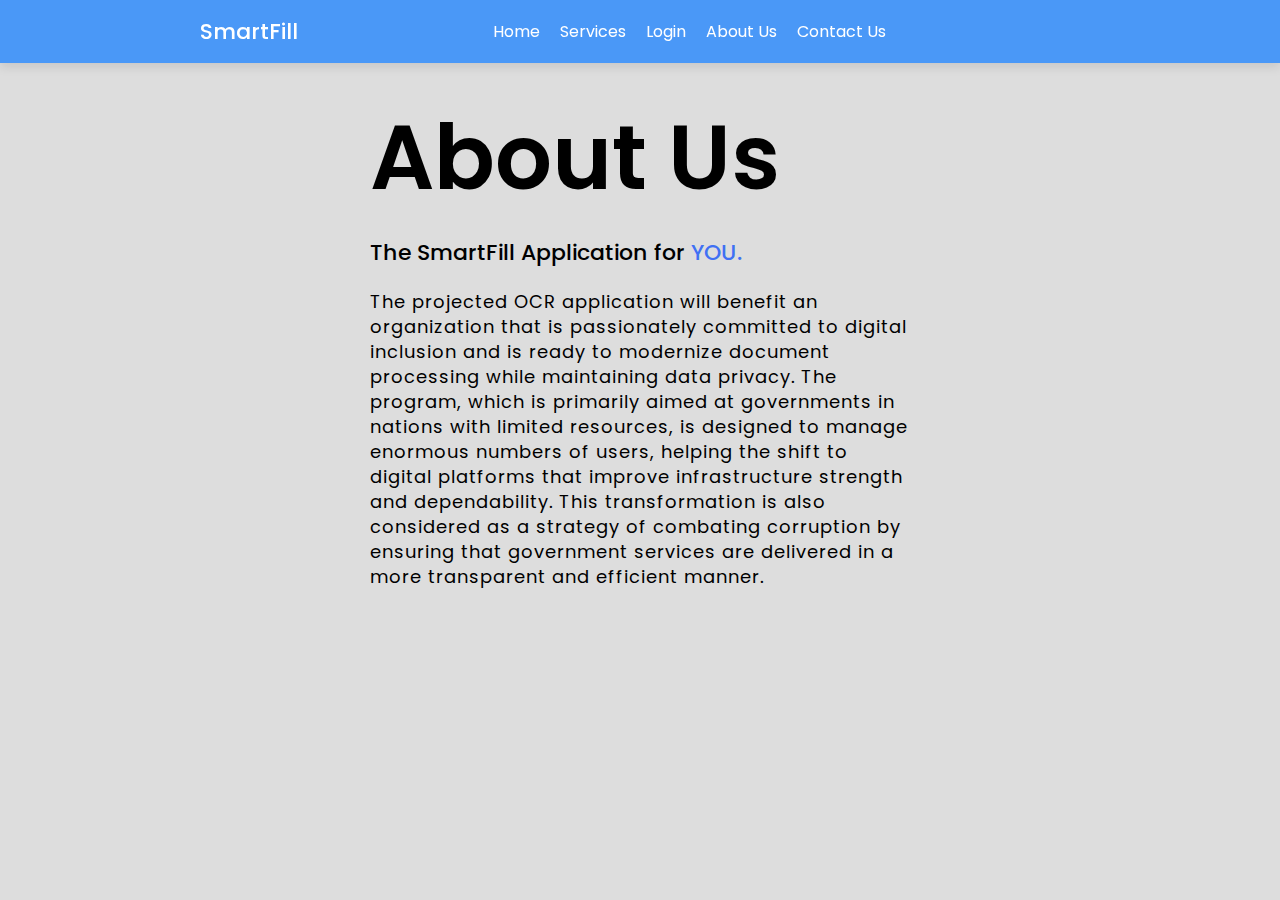
<file: FrontEnd/AboutUs.html>
<!DOCTYPE html>
<!-- Coding By CodingNepal - codingnepalweb.com -->
<html lang="en">
<head>
  <meta charset="UTF-8">
  <meta name="viewport" content="width=device-width, initial-scale=1.0">
  <link rel="stylesheet" href="https://unicons.iconscout.com/release/v4.0.0/css/line.css">
  <meta http-equiv="X-UA-Compatible" content="ie=edge">
 <title> About Us Page </title>
  <!---Custom Css File!--->
  <link rel="stylesheet" href="AboutUs.css">
  <link rel="stylesheet" href="Navbar.css">
</head>
<body>
   <!-- Navbar -->
  <nav class="nav">
    <i class="uil uil-bars navOpenBtn"></i>
    <a href="index.html" class="logo">SmartFill</a>
    <ul class="nav-links">
      <i class="uil uil-times navCloseBtn"></i>
      <li><a href="index.html">Home</a></li>
        <li><a href="BankPage.html">Services</a></li>
        <li><a href="Login.html">Login</a></li>
        <li><a href="AboutUs.html">About Us</a></li>
        <li><a href="ContactUs.html">Contact Us</a></li>
    </ul>
    <i class="uil uil-search search-icon" id="searchIcon"></i>
    <div class="search-box">
      <i class="uil uil-search search-icon"></i>
      <input type="text" placeholder="Search here..." />
    </div>
  </nav>
  <section class="about-us">
    <div class="about">
      <!--<img src="girl.png" class="pic">-->
      <div class="text">
        <h2>About Us</h2>
        <h5>The SmartFill Application for <span>YOU.</span></h5>
          <p>The projected OCR application will benefit an organization that is passionately committed 
            to digital inclusion and is ready to modernize document processing while maintaining data privacy.
             The program, which is primarily aimed at governments in nations with limited resources,
              is designed to manage enormous numbers of users, helping the shift to digital platforms that 
              improve infrastructure strength and dependability. This transformation is also considered as a strategy of combating corruption by ensuring
               that government services are delivered in a more transparent and efficient manner.</p>
        <!-- <div class="data">
        <a href="#" class="hire">Ho</a>
        </div> -->
      </div>
    </div>
  </section>
</body>
</html>
</file>
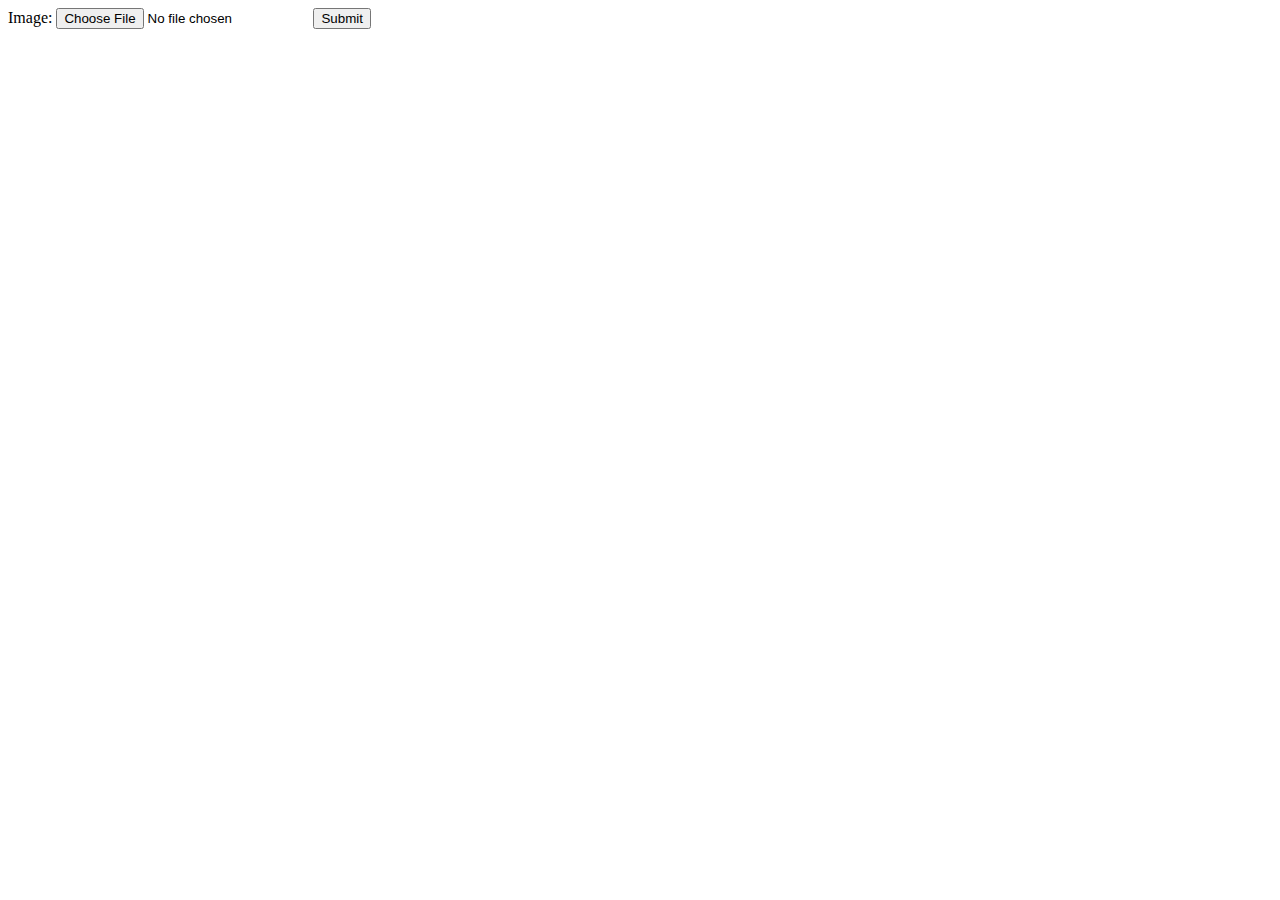
<file: FrontEnd/ImageUploadTest.html>
<!DOCTYPE html>
<html lang="en">
<head>
    <meta charset="UTF-8">
    <meta http-equiv="X-UA-Compatible" content="IE=edge">
    <meta name="viewport" content="width=device-width, initial-scale=1.0">
    <title>Image Test</title>
</head>
<body>
    <!-- <form id = "form" onsubmit="callAPI(this)">
        <h1>Upload a Image</h1>
        <input type="file" name = "adharImage" placeholder="Upload a adharcard" required>
        <input type="submit" value="Submit">
    </form> -->

    <div id="Form">
        <label for="image">Image:</label>
        <input type="file" id="adharFile" name="image" required>

        <button type="submit" id="submitButton">Submit</button>
    </div>

    <!-- <form action="">
        <input type="text" id="output" readonly />
    </form> -->

    <script src="APICall.js"></script>
</body>
</html>
</file>
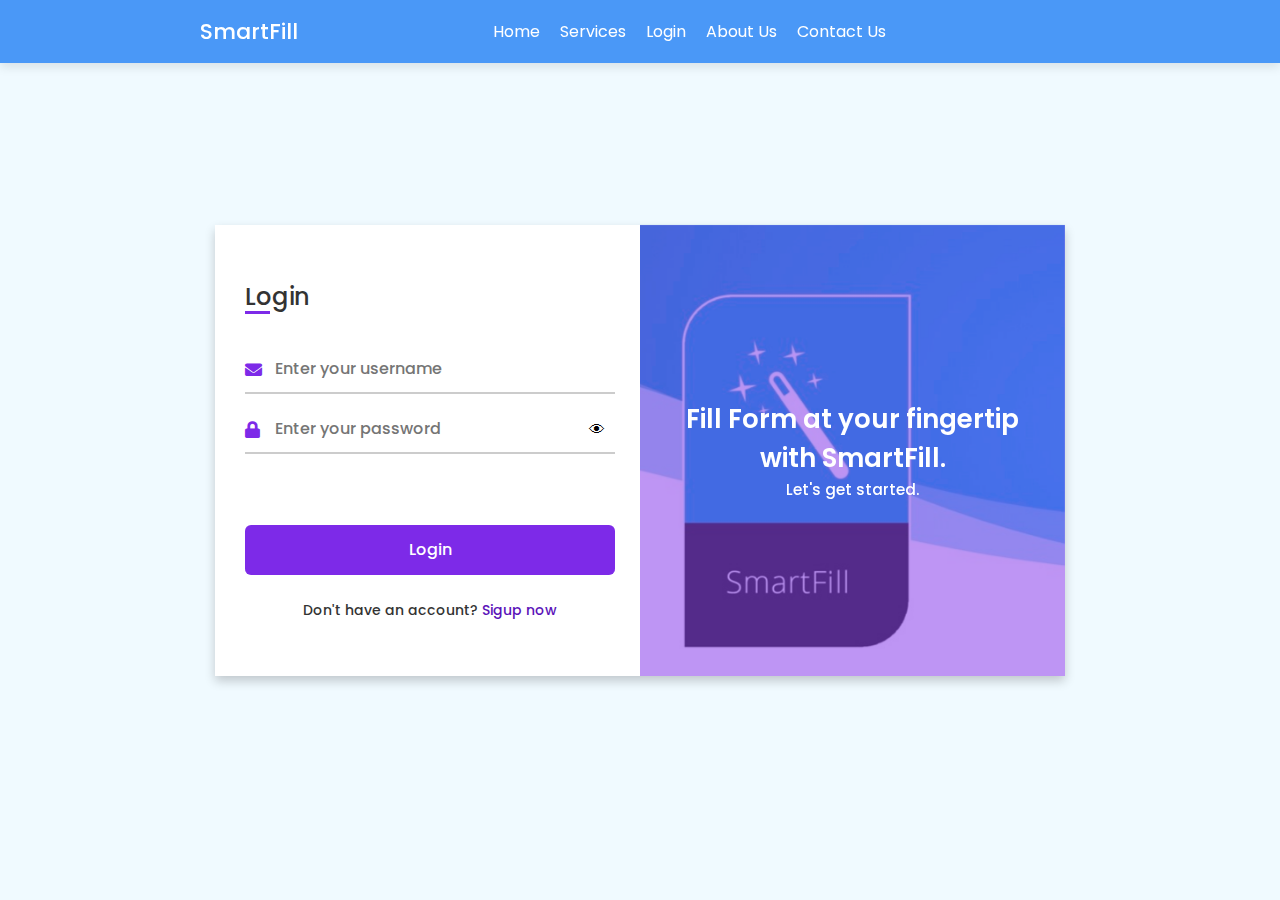
<file: FrontEnd/Login.html>
<!DOCTYPE html>
<html lang="en" dir="ltr">

<head>
  <meta charset="UTF-8">
  <title> Login and SignUp Form</title>
  <link rel="stylesheet" href="Login.css">
  <link rel="stylesheet" href="Navbar.css">
  <!-- Fontawesome CDN Link -->
  <link rel="stylesheet" href="https://cdnjs.cloudflare.com/ajax/libs/font-awesome/5.15.3/css/all.min.css">
  <link rel="stylesheet" href="https://unicons.iconscout.com/release/v4.0.0/css/line.css">
  <meta name="viewport" content="width=device-width, initial-scale=1.0">
</head>

<body>
  <!-- Navbar -->
  <nav class="nav">
    <i class="uil uil-bars navOpenBtn"></i>
    <a href="index.html" class="logo">SmartFill</a>
    <ul class="nav-links">
      <i class="uil uil-times navCloseBtn"></i>
      <li><a href="index.html">Home</a></li>
      <li><a href="BankPage.html">Services</a></li>
      <li><a href="Login.html">Login</a></li>
      <li><a href="AboutUs.html">About Us</a></li>
      <li><a href="ContactUs.html">Contact Us</a></li>
    </ul>
    <i class="uil uil-search search-icon" id="searchIcon"></i>
    <div class="search-box">
      <i class="uil uil-search search-icon"></i>
      <input type="text" placeholder="Search here..." />
    </div>
  </nav>
  <div class="container">
    <input type="checkbox" id="flip">
    <div class="cover">
      <div class="front">
        <img src="images/SmartFIll.jpeg" alt="Login Form Image">
        <div class="text">
          <span class="text-1">Fill Form at your fingertip <br>with SmartFill.</span>
          <span class="text-2">Let's get started.</span>
        </div>
      </div>
      <div class="back">
        <img class="backImg" src="images/SmartFillBack.png" alt="Signup Form Image">
        <div class="text">
          <span class="text-1">Complete miles of journey <br> with one step.</span>
          <span class="text-2">Let's onboard you.</span>
        </div>
      </div>
    </div>
    <div class="forms">
      <div class="form-content">
        <div class="login-form">
          <div class="title">Login</div>
          <form action="#" id="loginClick">
            <div class="input-boxes">
              <div class="input-box">
                <i class="fas fa-envelope"></i>
                <input type="text" placeholder="Enter your username" id="userName" required>
              </div>
              <div class="input-box">
                <i class="fas fa-lock"></i>
                <input type="password" placeholder="Enter your password" id="password" required>
                <span class="eye-icon" id="togglePassword">&#128065;</span>
              </div>
              <div class="text"><a href="#">Forgot password?</a></div>
              <div class="button input-box">
                <input type="submit" value="Login">
              </div>
              <div class="text sign-up-text">Don't have an account? <label for="flip">Sigup now</label></div>
            </div>
          </form>
        </div>
        <div class="signup-form">
          <div class="title">Signup</div>
          <form action="#" id="signupClick">
            <div class="input-boxes">
              <div class="input-box">
                <i class="fas fa-user"></i>
                <input type="text" placeholder="Enter your full name" id="fullName" required>
              </div>
              <div class="input-box">
                <i class="fas fa-envelope"></i>
                <input type="text" placeholder="Enter your username" id="userNameSignup" required>
              </div>
              <div class="input-box">
                <i class="fas fa-lock"></i>
                <input type="password" placeholder="Enter your password" id="passwordSignup" required>
                <span class="eye-icon" id="togglePassword1">&#128065;</span>
              </div>
              <div class="button input-box">
                <input type="submit" value="SignUp">
              </div>
              <div class="text sign-up-text">Already have an account? <label for="flip">Login now</label></div>
            </div>
          </form>
        </div>
      </div>
    </div>

    <script src="LoginAPICall.js"></script>
</body>

</html>
</file>
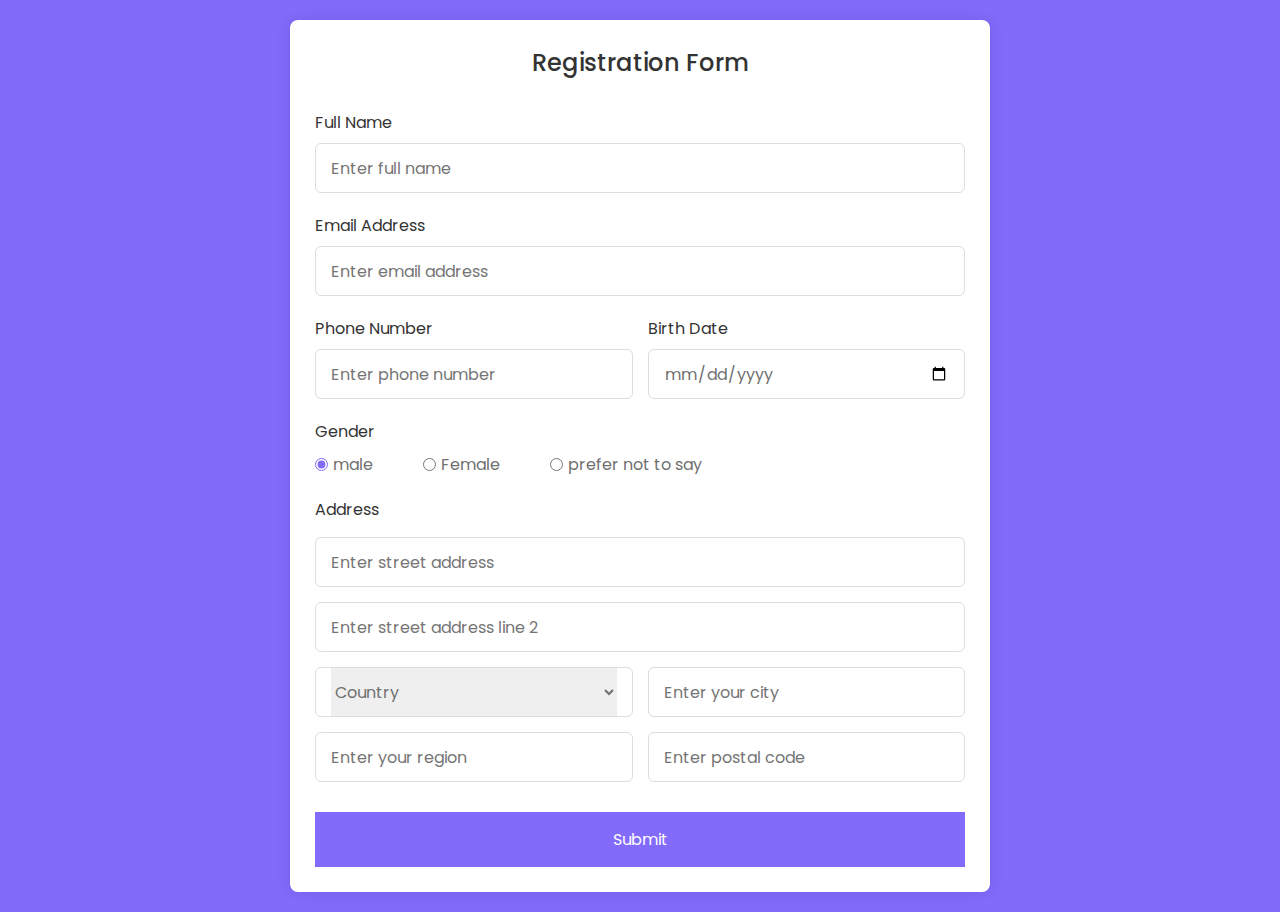
<file: FrontEnd/Registration.html>
<!DOCTYPE html>
<html lang="en">
  <head>
    <meta charset="UTF-8" />
    <meta name="viewport" content="width=device-width, initial-scale=1.0" />
    <meta http-equiv="X-UA-Compatible" content="ie=edge" />
    <!--<title>Registration Form in HTML CSS</title>-->
    <!---Custom CSS File--->
    <link rel="stylesheet" href="Registration.css" />
  </head>
  <body>
    <section class="container">
      <header>Registration Form</header>
      <form action="#" class="form">
        <div class="input-box">
          <label>Full Name</label>
          <input type="text" placeholder="Enter full name" required />
        </div>

        <div class="input-box">
          <label>Email Address</label>
          <input type="text" placeholder="Enter email address" required />
        </div>

        <div class="column">
          <div class="input-box">
            <label>Phone Number</label>
            <input type="number" placeholder="Enter phone number" required />
          </div>
          <div class="input-box">
            <label>Birth Date</label>
            <input type="date" placeholder="Enter birth date" required />
          </div>
        </div>
        <div class="gender-box">
          <h3>Gender</h3>
          <div class="gender-option">
            <div class="gender">
              <input type="radio" id="check-male" name="gender" checked />
              <label for="check-male">male</label>
            </div>
            <div class="gender">
              <input type="radio" id="check-female" name="gender" />
              <label for="check-female">Female</label>
            </div>
            <div class="gender">
              <input type="radio" id="check-other" name="gender" />
              <label for="check-other">prefer not to say</label>
            </div>
          </div>
        </div>
        <div class="input-box address">
          <label>Address</label>
          <input type="text" placeholder="Enter street address" required />
          <input type="text" placeholder="Enter street address line 2" required />
          <div class="column">
            <div class="select-box">
              <select>
                <option hidden>Country</option>
                <option>America</option>
                <option>Japan</option>
                <option>India</option>
                <option>Nepal</option>
              </select>
            </div>
            <input type="text" placeholder="Enter your city" required />
          </div>
          <div class="column">
            <input type="text" placeholder="Enter your region" required />
            <input type="number" placeholder="Enter postal code" required />
          </div>
        </div>
        <button>Submit</button>
      </form>
    </section>
  </body>
</html>
</file>
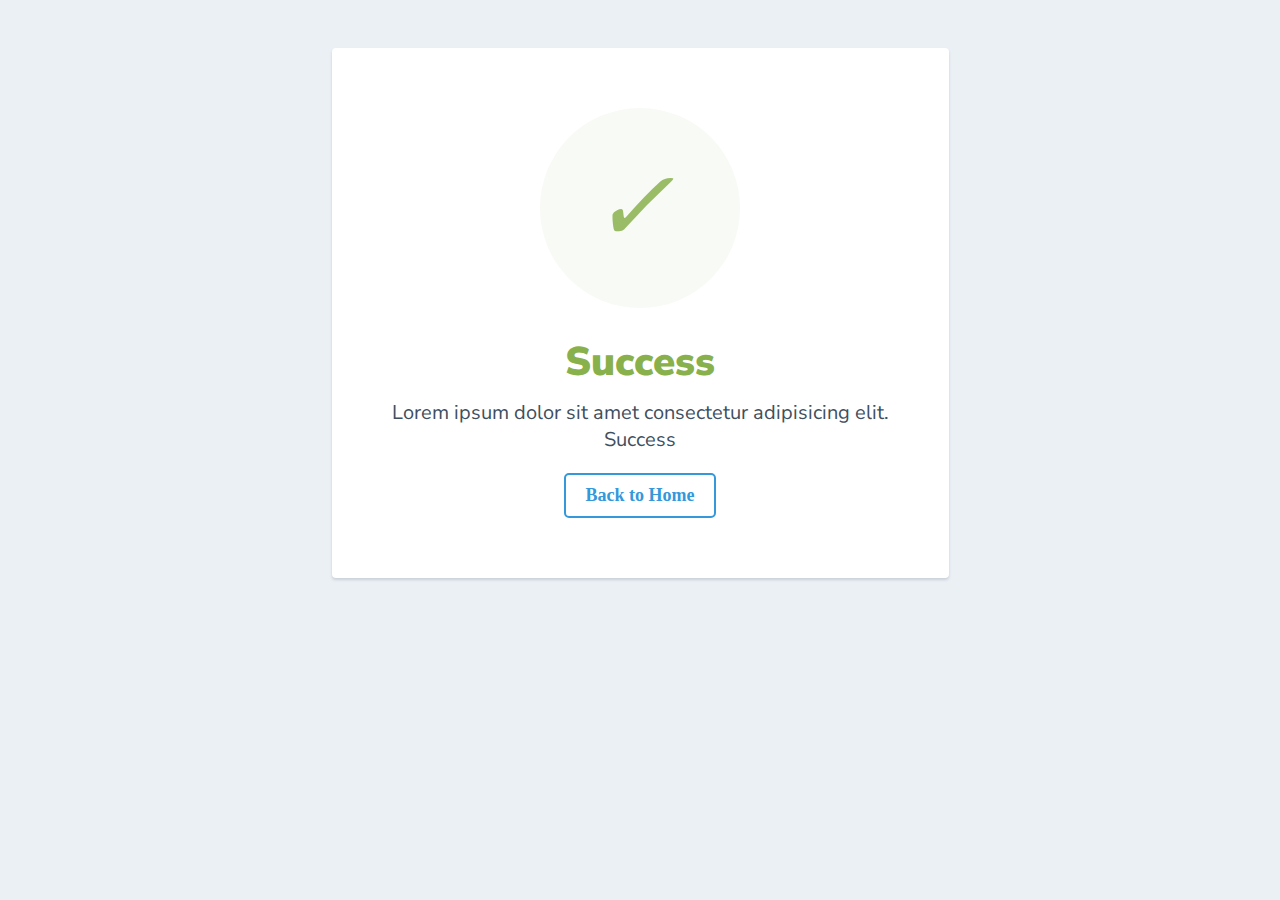
<file: FrontEnd/success.html>
<html>

<head>
  <link href="https://fonts.googleapis.com/css?family=Nunito+Sans:400,400i,700,900&display=swap" rel="stylesheet">
</head>
<style>
  body {
    text-align: center;
    padding: 40px 0;
    background: #EBF0F5;
  }

  h1 {
    color: #88B04B;
    font-family: "Nunito Sans", "Helvetica Neue", sans-serif;
    font-weight: 900;
    font-size: 40px;
    margin-bottom: 10px;
  }

  p {
    color: #404F5E;
    font-family: "Nunito Sans", "Helvetica Neue", sans-serif;
    font-size: 20px;
    margin: 0;
  }

  i {
    color: #9ABC66;
    font-size: 100px;
    line-height: 200px;
    margin-left: -15px;
  }

  .card {
    background: white;
    padding: 60px;
    border-radius: 4px;
    box-shadow: 0 2px 3px #C8D0D8;
    display: inline-block;
    margin: 0 auto;
  }

  .back-to-home {
      margin-top: 20px;
      text-decoration: none;
      color: #3498db;
      font-weight: bold;
      font-size: 18px;
      display: inline-block;
      border: 2px solid #3498db;
      padding: 10px 20px;
      border-radius: 5px;
      transition: background-color 0.3s, color 0.3s;
  }

  .back-to-home:hover {
      background-color: #3498db;
      color: #fff;
  }
</style>

<body>
  <div class="card">
    <div style="border-radius:200px; height:200px; width:200px; background: #F8FAF5; margin:0 auto;">
      <i class="checkmark">✓</i>
    </div>
    <h1>Success</h1>
    <p>Lorem ipsum dolor sit amet consectetur adipisicing elit.<br /> Success </p>
    <a href="index.html" class="back-to-home">Back to Home</a>
  </div>
</body>

</html>
</file>
<file: FrontEnd/AboutUs.css>
@import url('https://fonts.googleapis.com/css2?family=Poppins:wght@200;300;400;500&display=swap');
*{
  margin: 0;
  padding: 0;
  box-sizing: border-box;
  font-family: 'Poppins', sans-serif;
}
.about-us{
  height: 100vh;
  width: 100%;
  padding: 90px 0;
  background: #ddd;
}
.pic{
  height: auto;
  width:  302px;
}
.about{
  width: 1130px;
  max-width: 85%;
  margin: 0 auto;
  display: flex;
  align-items: center;
  justify-content: space-around;
}
.text{
  width: 540px;
}
.text h2{
  font-size: 90px;
  font-weight: 600;
  margin-bottom: 10px;

}
.text h5{
  font-size: 22px;
  font-weight: 500;
  margin-bottom: 20px;
}
span{
  color: #4070f4;
}
.text p{
  font-size: 18px;
  line-height: 25px;
  letter-spacing: 1px;
}
.data{
  margin-top: 30px;
}
.hire{
  font-size: 18px;
  background: #4070f4;
  color: #fff;
  text-decoration: none;
  border: none;
  padding: 8px 25px;
  border-radius: 6px;
  transition: 0.5s;
}
.hire:hover{
  background: #000;
  border: 1px solid #4070f4;
}
</file>
<file: FrontEnd/Navbar.css>
/* Google Fonts - Poppins */
@import url("https://fonts.googleapis.com/css2?family=Poppins:wght@300;400;500;600&display=swap");

* {
  margin: 0;
  padding: 0;
  box-sizing: border-box;
  font-family: "Poppins", sans-serif;
}
body {
  background: #f0faff;
}
.nav {
  position: fixed;
  top: 0;
  left: 0;
  width: 100%;
  padding: 15px 200px;
  background: #4a98f7;
  box-shadow: 0 4px 10px rgba(0, 0, 0, 0.1);
}
.nav,
.nav .nav-links {
  display: flex;
  align-items: center;
}
.nav {
  justify-content: space-between;
}
a {
  color: #fff;
  text-decoration: none;
}
.nav .logo {
  font-size: 22px;
  font-weight: 500;
}
.nav .nav-links {
  column-gap: 20px;
  list-style: none;
}
.nav .nav-links a {
  transition: all 0.2s linear;
}
.nav.openSearch .nav-links a {
  opacity: 0;
  pointer-events: none;
}
.nav .search-icon {
  color: #fff;
  font-size: 20px;
  cursor: pointer;
}
.nav .search-box {
  position: absolute;
  right: 250px;
  height: 45px;
  max-width: 555px;
  width: 100%;
  opacity: 0;
  pointer-events: none;
  transition: all 0.2s linear;
}
.nav.openSearch .search-box {
  opacity: 1;
  pointer-events: auto;
}
.search-box .search-icon {
  position: absolute;
  left: 15px;
  top: 50%;
  left: 15px;
  color: #4a98f7;
  transform: translateY(-50%);
}
.search-box input {
  height: 100%;
  width: 100%;
  border: none;
  outline: none;
  border-radius: 6px;
  background-color: #fff;
  padding: 0 15px 0 45px;
}

.nav .navOpenBtn,
.nav .navCloseBtn {
  display: none;
}

/* responsive */
@media screen and (max-width: 1160px) {
  .nav {
    padding: 15px 100px;
  }
  .nav .search-box {
    right: 150px;
  }
}
@media screen and (max-width: 950px) {
  .nav {
    padding: 15px 50px;
  }
  .nav .search-box {
    right: 100px;
    max-width: 400px;
  }
}
@media screen and (max-width: 768px) {
  .nav .navOpenBtn,
  .nav .navCloseBtn {
    display: block;
  }
  .nav {
    padding: 15px 20px;
  }
  .nav .nav-links {
    position: fixed;
    top: 0;
    left: -100%;
    height: 100%;
    max-width: 280px;
    width: 100%;
    padding-top: 100px;
    row-gap: 30px;
    flex-direction: column;
    background-color: #11101d;
    box-shadow: 0 2px 10px rgba(0, 0, 0, 0.1);
    transition: all 0.4s ease;
    z-index: 100;
  }
  .nav.openNav .nav-links {
    left: 0;
  }
  .nav .navOpenBtn {
    color: #fff;
    font-size: 20px;
    cursor: pointer;
  }
  .nav .navCloseBtn {
    position: absolute;
    top: 20px;
    right: 20px;
    color: #fff;
    font-size: 20px;
    cursor: pointer;
  }
  .nav .search-box {
    top: calc(100% + 10px);
    max-width: calc(100% - 20px);
    right: 50%;
    transform: translateX(50%);
    box-shadow: 0 2px 10px rgba(0, 0, 0, 0.1);
  }
}
</file>
<file: FrontEnd/Login.css>
/* Google Font Link */
@import url('https://fonts.googleapis.com/css2?family=Poppins:wght@200;300;400;500;600;700&display=swap');
*{
  margin: 0;
  padding: 0;
  box-sizing: border-box;
  font-family: "Poppins" , sans-serif;
}
body{
  min-height: 100vh;
  display: flex;
  align-items: center;
  justify-content: center;
  background: #7d2ae8;
  padding: 30px;
}
.container{
  position: relative;
  max-width: 850px;
  width: 100%;
  background: #fff;
  padding: 40px 30px;
  box-shadow: 0 5px 10px rgba(0,0,0,0.2);
  perspective: 2700px;
}
.container .cover{
  position: absolute;
  top: 0;
  left: 50%;
  height: 100%;
  width: 50%;
  z-index: 98;
  transition: all 1s ease;
  transform-origin: left;
  transform-style: preserve-3d;
}
.container #flip:checked ~ .cover{
  transform: rotateY(-180deg);
}
/* .container #flip:checked ~ .back{
  transform: rotateY(-180deg);
} */
 .container .cover .front,
 .container .cover .back{
  position: absolute;
  top: 0;
  left: 0;
  height: 100%;
  width: 100%;
}
.cover .back{
  transform: rotateY(180deg);
  backface-visibility: hidden;
}
.container .cover::before,
.container .cover::after{
  content: '';
  position: absolute;
  height: 100%;
  width: 100%;
  background: #7d2ae8;
  opacity: 0.5;
  z-index: 12;
}
.container .cover::after{
  opacity: 0.3;
  transform: rotateY(180deg);
  backface-visibility: hidden;
}
.container .cover img{
  position: absolute;
  height: 100%;
  width: 100%;
  object-fit: cover;
  z-index: 10;
}
.container .cover .text{
  position: absolute;
  z-index: 130;
  height: 100%;
  width: 100%;
  display: flex;
  flex-direction: column;
  align-items: center;
  justify-content: center;
}
.cover .text .text-1,
.cover .text .text-2{
  font-size: 26px;
  font-weight: 600;
  color: #fff;
  text-align: center;
}
.cover .text .text-2{
  font-size: 15px;
  font-weight: 500;
}
.container .forms{
  height: 100%;
  width: 100%;
  background: #fff;
}
.container .form-content{
  display: flex;
  align-items: center;
  justify-content: space-between;
}
.form-content .login-form,
.form-content .signup-form{
  width: calc(100% / 2 - 25px);
}
.forms .form-content .title{
  position: relative;
  font-size: 24px;
  font-weight: 500;
  color: #333;
}
.forms .form-content .title:before{
  content: '';
  position: absolute;
  left: 0;
  bottom: 0;
  height: 3px;
  width: 25px;
  background: #7d2ae8;
}
.forms .signup-form  .title:before{
  width: 20px;
}
.forms .form-content .input-boxes{
  margin-top: 30px;
}
.forms .form-content .input-box{
  display: flex;
  align-items: center;
  height: 50px;
  width: 100%;
  margin: 10px 0;
  position: relative;
}
.form-content .input-box input{
  height: 100%;
  width: 100%;
  outline: none;
  border: none;
  padding: 0 30px;
  font-size: 16px;
  font-weight: 500;
  border-bottom: 2px solid rgba(0,0,0,0.2);
  transition: all 0.3s ease;
}
.form-content .input-box input:focus,
.form-content .input-box input:valid{
  border-color: #7d2ae8;
}
.form-content .input-box i{
  position: absolute;
  color: #7d2ae8;
  font-size: 17px;
}
.forms .form-content .text{
  font-size: 14px;
  font-weight: 500;
  color: #333;
}
.forms .form-content .text a{
  text-decoration: none;
}
.forms .form-content .text a:hover{
  text-decoration: underline;
}
.forms .form-content .button{
  color: #fff;
  margin-top: 40px;
}
.forms .form-content .button input{
  color: #fff;
  background: #7d2ae8;
  border-radius: 6px;
  padding: 0;
  cursor: pointer;
  transition: all 0.4s ease;
}
.forms .form-content .button input:hover{
  background: #5b13b9;
}
.forms .form-content label{
  color: #5b13b9;
  cursor: pointer;
}
.forms .form-content label:hover{
  text-decoration: underline;
}
.forms .form-content .login-text,
.forms .form-content .sign-up-text{
  text-align: center;
  margin-top: 25px;
}
.container #flip{
  display: none;
}

.eye-icon {
  position: absolute;
  top: 50%;
  right: 10px;
  transform: translateY(-50%);
  cursor: pointer;
}

@media (max-width: 730px) {
  .container .cover{
    display: none;
  }
  .form-content .login-form,
  .form-content .signup-form{
    width: 100%;
  }
  .form-content .signup-form{
    display: none;
  }
  .container #flip:checked ~ .forms .signup-form{
    display: block;
  }
  .container #flip:checked ~ .forms .login-form{
    display: none;
  }
}
</file>
<file: FrontEnd/Registration.css>
/* Import Google font - Poppins */
@import url("https://fonts.googleapis.com/css2?family=Poppins:wght@200;300;400;500;600;700&display=swap");
* {
  margin: 0;
  padding: 0;
  box-sizing: border-box;
  font-family: "Poppins", sans-serif;
}
body {
  min-height: 100vh;
  display: flex;
  align-items: center;
  justify-content: center;
  padding: 20px;
  background: rgb(130, 106, 251);
}
.container {
  position: relative;
  max-width: 700px;
  width: 100%;
  background: #fff;
  padding: 25px;
  border-radius: 8px;
  box-shadow: 0 0 15px rgba(0, 0, 0, 0.1);
}
.container header {
  font-size: 1.5rem;
  color: #333;
  font-weight: 500;
  text-align: center;
}
.container .form {
  margin-top: 30px;
}
.form .input-box {
  width: 100%;
  margin-top: 20px;
}
.input-box label {
  color: #333;
}
.form :where(.input-box input, .select-box) {
  position: relative;
  height: 50px;
  width: 100%;
  outline: none;
  font-size: 1rem;
  color: #707070;
  margin-top: 8px;
  border: 1px solid #ddd;
  border-radius: 6px;
  padding: 0 15px;
}
.input-box input:focus {
  box-shadow: 0 1px 0 rgba(0, 0, 0, 0.1);
}
.form .column {
  display: flex;
  column-gap: 15px;
}
.form .gender-box {
  margin-top: 20px;
}
.gender-box h3 {
  color: #333;
  font-size: 1rem;
  font-weight: 400;
  margin-bottom: 8px;
}
.form :where(.gender-option, .gender) {
  display: flex;
  align-items: center;
  column-gap: 50px;
  flex-wrap: wrap;
}
.form .gender {
  column-gap: 5px;
}
.gender input {
  accent-color: rgb(130, 106, 251);
}
.form :where(.gender input, .gender label) {
  cursor: pointer;
}
.gender label {
  color: #707070;
}
.address :where(input, .select-box) {
  margin-top: 15px;
}
.select-box select {
  height: 100%;
  width: 100%;
  outline: none;
  border: none;
  color: #707070;
  font-size: 1rem;
}
.form button {
  height: 55px;
  width: 100%;
  color: #fff;
  font-size: 1rem;
  font-weight: 400;
  margin-top: 30px;
  border: none;
  cursor: pointer;
  transition: all 0.2s ease;
  background: rgb(130, 106, 251);
}
.form button:hover {
  background: rgb(88, 56, 250);
}
/*Responsive*/
@media screen and (max-width: 500px) {
  .form .column {
    flex-wrap: wrap;
  }
  .form :where(.gender-option, .gender) {
    row-gap: 15px;
  }
}
</file>
